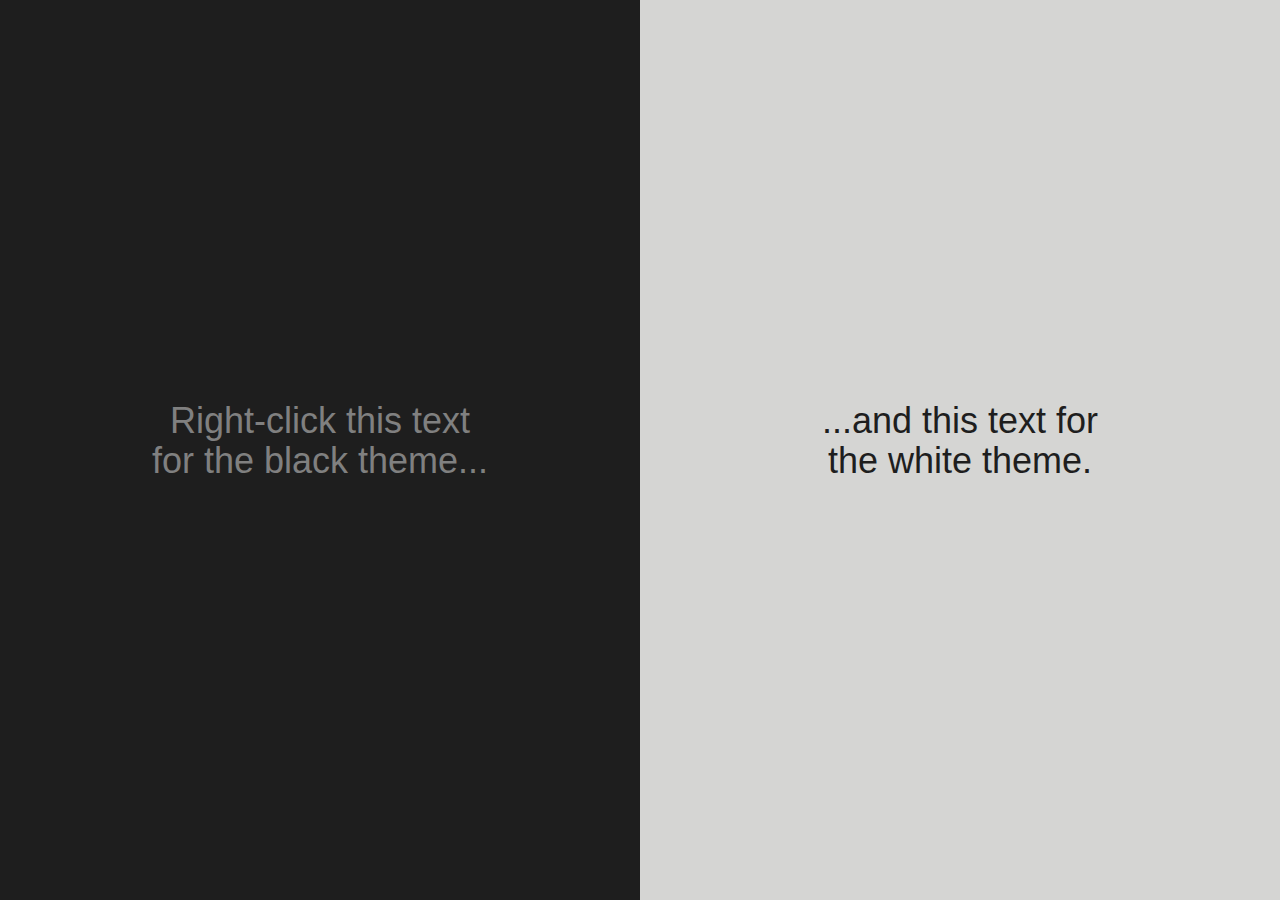
<file: demo.html>
<!doctype html>
<html>
	<head>
		<meta charset="utf-8"/>
		<title>justContext Demo</title>

		<!-- justContext.js -->
		<link rel="stylesheet" href="lib/justcontext.css">
		<script src="lib/justcontext.js"></script>

		<!-- Only for this demo -->
		<link rel="stylesheet" href="demo.css">
		<link href="https://maxcdn.bootstrapcdn.com/font-awesome/4.6.2/css/font-awesome.min.css" rel="stylesheet" integrity="sha384-aNUYGqSUL9wG/vP7+cWZ5QOM4gsQou3sBfWRr/8S3R1Lv0rysEmnwsRKMbhiQX/O" crossorigin="anonymous">
	</head>

	<body>
		<div class="demo demo-left">
			<!-- Black context menu host -->
			<p class="jctx-host jctx-id-foo">Right-click this text<br/>for the black theme...</p>
		</div>

		<div class="demo demo-right">
			<!-- White context menu host -->
			<p class="jctx-host jctx-id-bar">...and this text for<br/>the white theme.</p>
		</div>

		<!-- Black context menu, with disabled item -->
		<ul class="jctx jctx-id-foo jctx-black jctx-black-shadow">
			<li data-action="cut">Cut</li>
			<li data-action="copy">Copy</li>
			<li data-action="paste">Paste</li>
			<hr>
			<li data-action="new_pkg">New package</li>
			<li data-action="new_cls">New class</li>
			<li data-action="new_intf" class="disabled">New interface (a disabled entry)</li>
		</ul>

		<!-- White context menu, with icons -->
		<ul class="jctx jctx-id-bar jctx-white jctx-white-shadow">
			<li data-action="line_comment">Toggle line comment</li>
			<li data-action="sel_comment">Comment selection</li>
			<li data-action="tidy_selection">Tidy selection</li>
			<hr>
			<li data-action="pastebin"><i class="fa fa-code"></i>Pastebin snippet (from selection)</li>
		</ul>
	</body>

	<!-- Defining a sample action handler (for all menus) -->
	<script>
		function handleMenuAction(evt) {
			alert("Action required: " + evt);
		}
	</script>
</html>
</file>
<file: lib/justcontext.css>
.jctx {
    display: none;
    z-index: 1000;
    position: absolute;
    overflow: hidden;
    border: 1px solid #595959;
    white-space: nowrap;
    font-family: sans-serif;
    font-size: 12px;
    border-radius: 2px;
    padding: 0;
	opacity: 0;
	-webkit-transition:opacity 200ms;
    -moz-transition:opacity 200ms;
    -o-transition:opacity 200ms;
    -ms-transition:opacity 200ms;
}

.jctx-black {
    background: black;
    color: white;
}

.jctx-white {
    background: white;
    color: black;
}

.jctx-white-shadow {
	box-shadow: 0 0 15px grey;
}

.jctx-black-shadow {
	box-shadow: 0 0 15px black;
}

.jctx li {
    padding: 5px 8px;
    cursor: pointer;
}

.jctx li.disabled {
    color: darkgrey;
	cursor: default;
}

.jctx-black li:hover {
    background-color: #284160;
}

.jctx-white li:hover {
    background-color: #81B2D6;
}

.jctx-black li.disabled:hover {
    background-color: #202020;
}

.jctx-white li.disabled:hover {
    background-color: lightgrey;
}

.jctx i {
    padding-right: 6px
}

.jctx hr {
    background-color: grey;
    height: 1px;
    border: 0;
    margin: 2px 0px;
}
</file>
<file: demo.css>
.demo{font-family:'Segoe UI',sans-serif;font-size:36px;font-style:normal;font-variant:normal;font-weight:100;line-height:40px;height:100%;width:50%;top:0}.demo-left{background:#1e1e1e;position:absolute;left:0;color:grey;text-align:center}p{position:relative;top:45%;-webkit-a(-50%);-ms-transform:translateY(-50%);transform:translateY(-50%)}.demo-right{background:#D5D5D3;position:absolute;left:50%;text-align:center;color:#1e1e1e}
</file>
